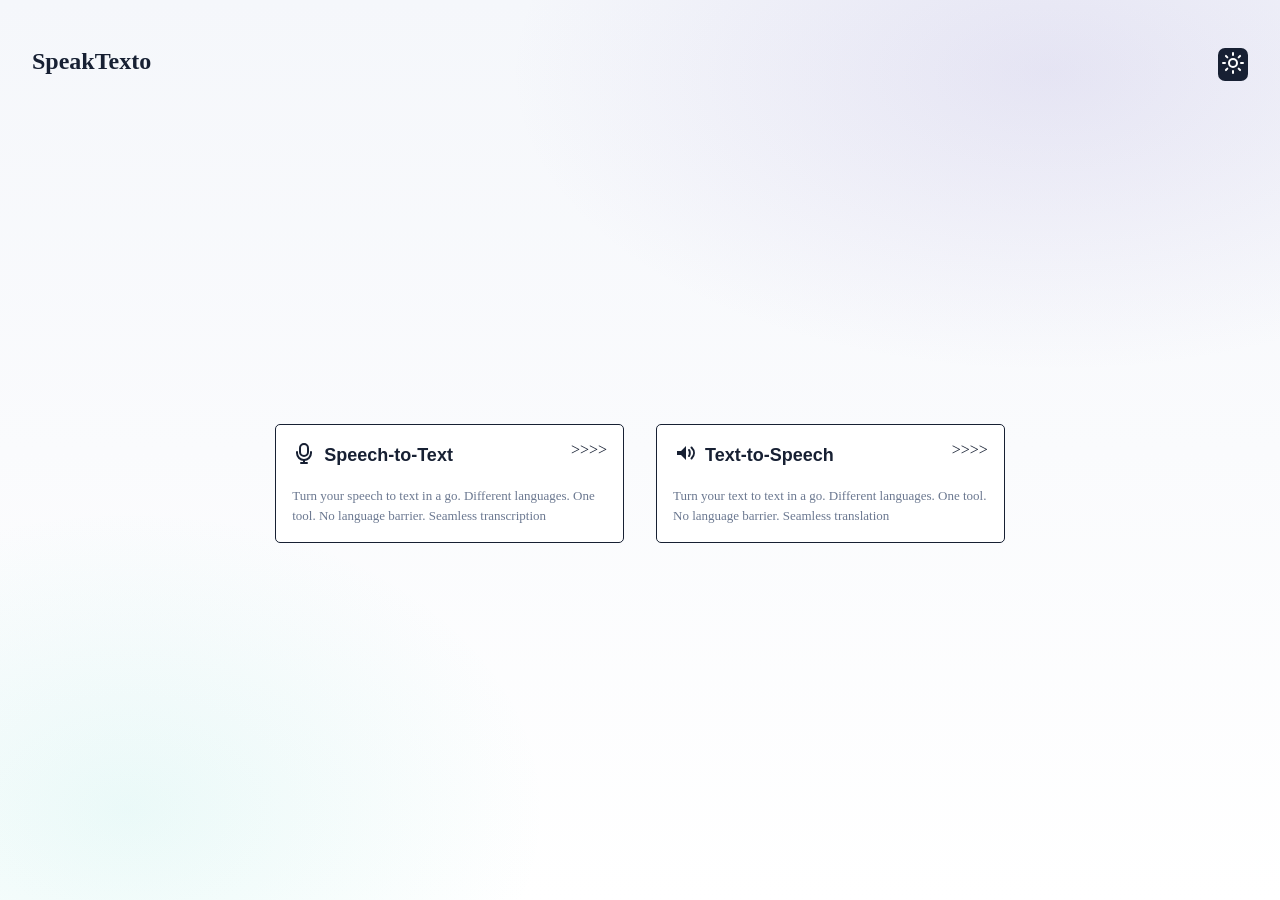
<file: index.html>
<!DOCTYPE html>
<html>

<head>
  <meta charset="UTF-8">
  <meta name="viewport" content="width=device-width, initial-scale=1">
  <title>SpeeakTexto</title>
  <link rel="stylesheet" href="css/style.css">
    <script src="js/script.js" defer></script>
    <link rel="shortcut icon" href="microphone.svg"  />
</head>

<body>
  
  <nav>
  <h1>SpeakTexto</h1>
  <button class="theme__toggler">
<svg class="icon">
  <use href="icon.svg#icon-moon"></use>
</svg>
  </button>
  </nav>


  
  <div class="features">
    
    <a class="feature" href="/speech2text.html" _blank>
<div class="top">
        <h3><span><svg class="icon">
            <use href="icon.svg#icon-voice"></use>
          </svg></span> Speech-to-Text</h3>
          
          <span>>>>></span>
</div>
      <p>Turn your speech to text in a go. Different languages. One tool. No language barrier. Seamless transcription</p>
    </a>
    
        <a class="feature" href="/text2speech.html" _blank>
<div class="top">
        <h3><span><svg class="icon">
            <use href="icon.svg#icon-audio"></use>
          </svg>
        </span> Text-to-Speech</h3>
        <span>>>>></span>
</div>
      <p>Turn your text to text in a go. Different languages. One tool. No language barrier. Seamless translation</p>
    </a>
  </div>
</body>

</html>
</file>
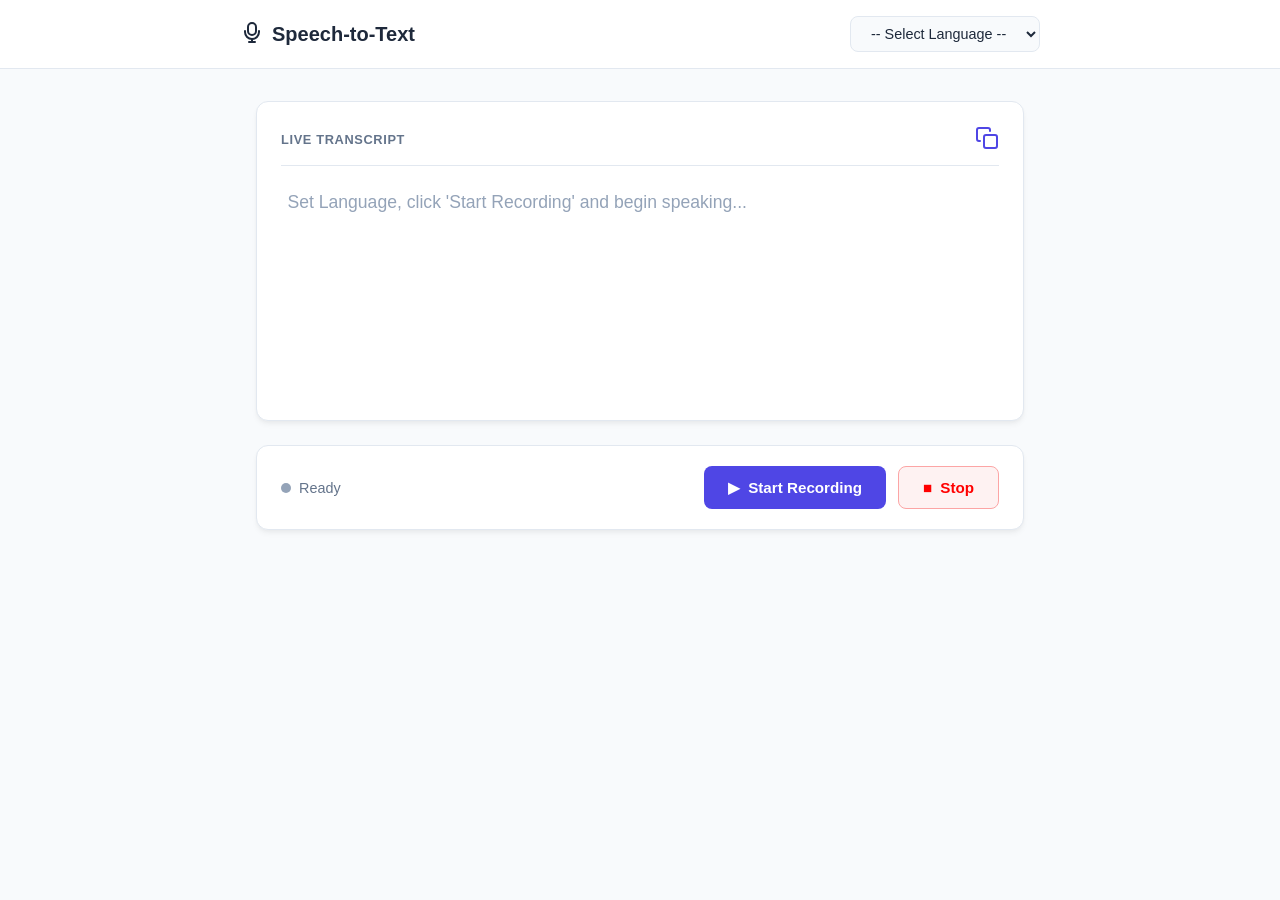
<file: speech2text.html>
<!DOCTYPE html>
<html>

<head>
  <meta charset="UTF-8">
  <meta name="viewport" content="width=device-width, initial-scale=1">
  <title>Speech-to-Text</title>
    <link rel="stylesheet" href="css/speech2text.css">
    <script src="js/speech2text.js" defer></script>
</head>

<body>
    

  <p class="error_bg">
<svg class="icon" width="20" height="20">
  <use href="icon.svg#icon-error"></use>
</svg>Error: <span class="error_text"></span></p>
    <header class="app-header">
        <div class="header-container">
            <div class="brand">
                <span class="mic-icon">
                    <svg class="icon">
    <use href="icon.svg#icon-voice"></use>
</svg>
                </span>
                <h1>Speech-to-Text</h1>
            </div>
            <div class="language-selector">
                <select id="languageSelect" class="styled-select">
                    <option value="">-- Select Language --</option>
                      <option value="ar-SA">Arabic</option>
                      <option value="ha-NG">Hausa (Nigeria)</option>
                     <option value="yo-NG">Yoruba (Nigeria)</option>
    <option value="en-NG">English (Nigeria)</option>
    <option value="en-GB">English (British)</option>
    <option value="en-EN">English (US)</option>
    <option value="fr-FR">French</option>
                </select>
            </div>
        </div>
    </header>

    <main class="main-container">
        
        <section class="transcript-card">
            <div class="card-header">
                <span class="card-title">Live Transcript</span>
                <button id="copyBtn" class="secondary-btn">
                        <svg class="icon" width="20" height="20">
  <use href="icon.svg#icon-copy"></use>
</svg>

                </button>
            </div>
            <textarea 
                id="transcriptOutput" 
                class="transcript-area" 
                placeholder="Set Language, click 'Start Recording' and begin speaking..."
            ></textarea>
        </section>

        <section class="controls-card">
            <div class="status-indicator">
                <span id="statusDot" class="dot"></span>
                <span id="statusText" class="status-label">Ready</span>
            </div>

            <div class="button-group">
                <button onclick="startSpeech()" id="startBtn" class="btn btn-primary">
                    <span class="btn-icon">▶</span> Start Recording
                </button>
                <button onclick="stopSpeech()" id="stopBtn" class="btn btn-danger">
                    <span class="btn-icon">■</span> Stop
                </button>
            </div>
        </section>

    </main>
</body>

</html>
</file>
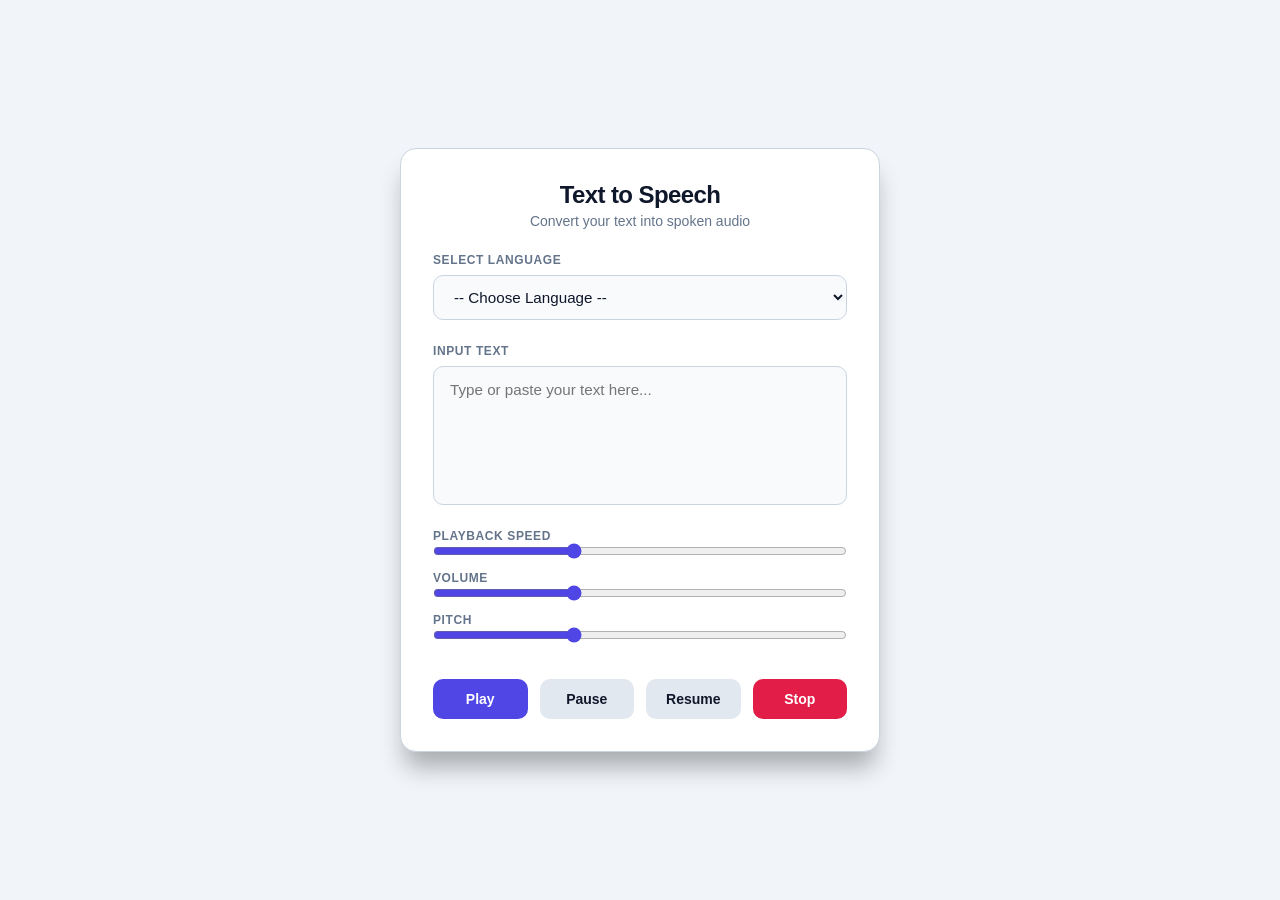
<file: text2speech.html>
<!DOCTYPE html>
<html lang="en">
<head>
  <meta charset="UTF-8">
  <meta name="viewport" content="width=device-width, initial-scale=1.0">
  <title>Text to Speech</title>
  <script src="js/text2speech.js" defer></script>
  <link rel="stylesheet" href="css/text2speech.css">
</head>
<body>

  <p class="error_bg">
<svg class="icon" width="20" height="20">
  <use href="icon.svg#icon-error"></use>
</svg>Error: <span class="error_text"></span></p>
  <main class="container">
    
    <header class="header">
      <h1>Text to Speech</h1>
      <p>Convert your text into spoken audio</p>
    </header>

    <div class="field-group">
      <label for="languageSelect">Select Language</label>
      <select id="languageSelect">
        <option value="">-- Choose Language --</option>
        <option value="ar_SA">Arabic</option>
        <option value="ha_NG">Hausa (Nigeria)</option>
        <option value="yo_NG">Yoruba (Nigeria)</option>
        <option value="en_NG">English (Nigeria)</option>
        <option value="en_GB">English (British)</option>
        <option value="en_US">English (US)</option>
        <option value="fr_FR">French</option>
      </select>
    </div>

    <div class="field-group">
      <label for="textInput">Input Text</label>
      <textarea id="textInput" rows="5" placeholder="Type or paste your text here..."></textarea>
    </div>

    <div class="field-group">
<div class="range__ctrl">
        <div class="slider-header playback-range">
        <label for="pace">Playback Speed</label>
      </div>
      <input type="range" id="pace" min="0.5" max="2" step="0.1" value="1">
</div>

<div class="range__ctrl">
        <div class="slider-header volume-range">
        <label for="pace">Volume</label>
      </div>
      <input type="range" id="pace" min="0.5" max="2" step="0.1" value="1">
</div>

<div class="range__ctrl">
  <div class="slider-header pitch-range">
    <label for="pace">Pitch</label>
  </div>
  <input type="range" id="pace" min="0.5" max="2" step="0.1" value="1">
</div>
    </div>

    <div class="controls">
      <button id="playBtn" class="btn btn-primary">Play</button>
      <button id="pauseBtn" class="btn btn-secondary">Pause</button>
      <button id="continueBtn" class="btn btn-secondary">Resume</button>
      <button id="stopBtn" class="btn btn-danger">Stop</button>
    </div>

  </main>

</body>
</html>
</file>
<file: css/style.css>
:root {
  /* Backgrounds */
  --bg-0: #F5F7FB;        /* Main background */
  --bg-1: #FFFFFF;        /* Secondary background */

  /* Panels / Cards */
  --panel: #FFFFFF;       /* Cards, sidebar, editor panels */
  --panel-hover: #F0F4FA; /* Hover state */

  /* Borders / Lines */
  --line: #DCE3EE;

  /* Text */
  --ink: #172033;         /* Primary text */
  --ink-dim: #6B7890;     /* Secondary / muted text */
}


[data-theme = "dark"]{
    --bg-0:#080D18;
    --bg-1:#0E1626;
    --panel:#111B2E;
    --panel-hover:#152036;
    --line:#243352;
    --ink:#DCE3F2;
    --ink-dim:#8695B3;
  }
  
  *{
    margin: 0;
    padding: 0;
    text-decoration: none;
    box-sizing: border-box;
  }
  
  body{
    background:
      radial-gradient(ellipse 900px 500px at 82% 8%, rgba(142,127,203,0.16), transparent 60%),
      radial-gradient(ellipse 700px 500px at 10% 90%, rgba(63,207,192,0.10), transparent 60%),
      linear-gradient(180deg, var(--bg-0), var(--bg-1));
      background-repeat: no-repeat;
      height: 100vh;
    padding: 3rem 2rem;
    
  }
  
  .icon {
  width: 24px;
  height: 24px;
  display: inline-flex;
  color: currentColor;
}

.theme__toggler{
  padding: .2rem;
  border-radius: 7px;
  border: none;
  background: var(--ink);
  color: var(--panel);
}
  
  nav{
    display: flex;
    justify-content: space-between;
  }
  
  button:active{
    transform: translateY(-3px);
    box-shadow: 0 3px 3px #00000042;
  }
  
  h1{
    color: var(--ink);
    
  }
  
  .features{
    margin-top: 3rem;
    
    display: flex;
    gap: 1rem;
    flex-direction: column;
    align-items: flex-start;
  
  }
  
  .feature{
    background: var(--panel);
    padding: 1rem;
display:flex;
gap: 1rem;
flex-direction:column;
text-align: left;
width: 100%;
border-radius: 5px;
border: 1px solid var(--ink);
color: var(--ink);

.top{
  display: flex;
  justify-content: space-between;
}
}
  .feature h3{
    font-family:'Space Grotesk',sans-serif;
    font-size:18px;
    font-weight:700;
    margin:0;
    display: flex;
    gap: .5rem;
    align-items: center;
    
  }
  .feature p{
    font-size:13px;
    line-height:1.55;
    color:var(--ink-dim);
    margin:0;
    flex:1;
  }
  
  
  @media screen and ( min-width: 760px) {
    body{
      
    }
    
    .features{
      flex-direction: row;
      gap: 2rem;
      height: 100%;
      align-items: center;
      width: 60%;
      margin: 0 auto;
    }
  }
</file>
<file: css/speech2text.css>
:root {
    --bg-color: #f8fafc;
    --card-bg: #ffffff;
    --text-primary: #1e293b;
    --text-secondary: #64748b;
    --border-color: #e2e8f0;
    
    --primary-color: #4f46e5;
    --primary-hover: #4338ca;
    
    --danger-color: #FF0000;
    
    --danger-bg: #fef2f2;
    --danger-hover: #fee2e2;

    --status-ready: #94a3b8;
    --status-recording: #22c55e;
    
    --radius: 12px;
    --shadow: 0 4px 6px -1px rgba(0, 0, 0, 0.05), 0 2px 4px -1px rgba(0, 0, 0, 0.03);
}


[data-theme = "dark"] {
    /* Backgrounds */
    --bg-color: #080D18;
    --card-bg: #111B2E;

    /* Text */
    --text-primary: #DCE3F2;
    --text-secondary: #8695B3;

    /* Border */
    --border-color: #243352;

    /* Primary */
    --primary-color: #4F46E5;
    --primary-hover: #4338CA;

    /* Danger */
    --danger-color: #EF4444;
    --danger-bg: #2A1518;
    --danger-hover: #3A1B20;

    /* Status */
    --status-ready: #8695B3;
    --status-recording: #22C55E;

    /* Shape */
    --radius: 12px;

    /* Shadow */
    --shadow:
        0 4px 6px -1px rgba(0, 0, 0, 0.25),
        0 2px 4px -1px rgba(0, 0, 0, 0.15);
}

* {
    box-sizing: border-box;
    margin: 0;
    padding: 0;
    font-family: -apple-system, BlinkMacSystemFont, "Segoe UI", Roboto, Helvetica, Arial, sans-serif;
}

body {
    background-color: var(--bg-color);
    color: var(--text-primary);
    min-height: 100vh;
    display: flex;
    flex-direction: column;
    
}

.error_bg{
    background: var(--danger-bg);
    border-left: 3px var(--danger-color) solid;
    border-radius: 5px 0 0 5px;
    padding: 1rem;
    width: fit-content;
    display: flex;
    align-items: center;
    gap: .3rem;
    position: absolute;
    z-index: 99;
    right: 0;
    top: -10%;
    transition: 1s;
    
    span{
        color: var(--danger-color);
    }
}

.error_bg.active{
top: 5%;
}

/* --- Header Section --- */
.app-header {
    background-color: var(--card-bg);
    border-bottom: 1px solid var(--border-color);
    padding: 1rem 1.5rem;
}

.header-container {
    max-width: 800px;
    margin: 0 auto;
    display: flex;
    justify-content: space-between;
    align-items: center;
}

.brand {
    display: flex;
    align-items: center;
    gap: 0.5rem;
}

  .icon {
  width: 24px;
  height: 24px;
  display: inline-flex;
  color: currentColor;
}

.brand h1 {
    font-size: 1.25rem;
    font-weight: 700;
}

.styled-select {
    padding: 0.5rem 1rem;
    border-radius: 8px;
    border: 1px solid var(--border-color);
    background-color: var(--bg-color);
    color: var(--text-primary);
    font-size: 0.9rem;
    cursor: pointer;
    outline: none;
}

.styled-select:focus {
    border-color: var(--primary-color);
}

.styled-select.danger{
border-color: var(--danger-color);
border-width: 3px;
}

/* --- Main Layout --- */
.main-container {
    max-width: 800px;
    width: 100%;
    margin: 2rem auto;
    padding: 0 1rem;
    display: flex;
    flex-direction: column;
    gap: 1.5rem;
    flex: 1;
}

/* --- Transcript Box --- */
.transcript-card {
    background-color: var(--card-bg);
    border: 1px solid var(--border-color);
    border-radius: var(--radius);
    box-shadow: var(--shadow);
    padding: 1.5rem;
    display: flex;
    flex-direction: column;
    min-height: 320px;
}

.card-header {
    display: flex;
    justify-content: space-between;
    align-items: center;
    margin-bottom: 1rem;
    padding-bottom: 0.75rem;
    border-bottom: 1px solid var(--border-color);
}

.card-title {
    font-size: 0.8rem;
    font-weight: 600;
    text-transform: uppercase;
    letter-spacing: 0.05em;
    color: var(--text-secondary);
}

.secondary-btn {
    background: none;
    border: none;
    color: var(--primary-color);
    font-weight: 500;
    font-size: 0.85rem;
    cursor: pointer;
}

.secondary-btn:hover {
    text-decoration: underline;
}

.transcript-area {
    width: 100%;
    flex: 1;
    border: none;
    outline: none;
    resize: none;
    font-size: 1.1rem;
    line-height: 1.6;
    background: var(--card-bg);
    color: var(--text-primary);
    padding: .4rem;
    border-radius: 5px;
}

.transcript-area::placeholder {
    color: #94a3b8;
}

/* --- Controls Card --- */
.controls-card {
    background-color: var(--card-bg);
    border: 1px solid var(--border-color);
    border-radius: var(--radius);
    box-shadow: var(--shadow);
    padding: 1.25rem 1.5rem;
    display: flex;
    justify-content: space-between;
    align-items: center;
    flex-wrap: wrap;
    gap: 1rem;
}

.status-indicator {
    display: flex;
    align-items: center;
    gap: 0.5rem;
}

.dot {
    width: 10px;
    height: 10px;
    border-radius: 50%;
    background-color: var(--status-ready);
}

/* Active class to toggle during recording via JS */
.dot.active {
    background-color: var(--status-recording);
    box-shadow: 0 0 8px var(--status-recording);
}

.status-label {
    font-size: 0.9rem;
    color: var(--text-secondary);
    font-weight: 500;
}

/* --- Buttons --- */
.button-group {
    display: flex;
    gap: 0.75rem;
}

#startBtn.active{
    background: var(--status-recording);
}

.btn {
    padding: 0.75rem 1.5rem;
    font-size: 0.95rem;
    font-weight: 600;
    border-radius: 8px;
    border: none;
    cursor: pointer;
    display: flex;
    align-items: center;
    gap: 0.5rem;
    transition: all 0.2s ease;
}

.btn-primary {
    background-color: var(--primary-color);
    color: #ffffff;
}

.btn-primary:hover {
    background-color: var(--primary-hover);
}

.btn-danger {
    background-color: var(--danger-bg);
    color: var(--danger-color);
    border: 1px solid #fca5a5;
}

.btn-danger:hover {
    background-color: var(--danger-hover);
}

.btn:active {
    transform: scale(0.98);
}
</file>
<file: css/text2speech.css>
/* CSS Reset & Variables */
    * {
      box-sizing: border-box;
      margin: 0;
      padding: 0;
      font-family: -apple-system, BlinkMacSystemFont, "Segoe UI", Roboto, Helvetica, Arial, sans-serif;
    }
    :root {
      --bg-color: #f1f5f9;          /* Light grayish-blue background */
      --card-bg: #ffffff;           /* Crisp white card container */
      --input-bg: #f8fafc;          /* Very light background for inputs */
      --border-color: #cbd5e1;      /* Soft light gray border */
      --text-main: #0f172a;         /* Dark navy for high contrast reading */
      --text-muted: #64748b;       /* Muted slate gray for labels */
      --primary: #4f46e5;          /* Indigo accent */
      --primary-hover: #4338ca;    
      --danger: #e11d48;           /* Crimson red for stop */
      --danger-hover: #be123c;    
      --btn-secondary: #e2e8f0;     /* Light slate for secondary buttons */
      --btn-secondary-hover: #cbd5e1;
      --shadow: 0 10px 25px -5px rgba(0, 0, 0, 0.05), 0 8px 10px -6px rgba(0, 0, 0, 0.05);
    }

    [data-theme = "dark"] {
      --bg-color: #0f172a;
      --card-bg: #1e293b;
      --input-bg: #0f172a;
      --border-color: #334155;
      --text-main: #f8fafc;
      --text-muted: #94a3b8;
      --primary: #6366f1;
      --primary-hover: #4f46e5;
      --danger: #e11d48;
      --danger-hover: #be123c;
      --btn-secondary: #334155;
      --btn-secondary-hover: #475569;
    }

    body {
      background-color: var(--bg-color);
      color: var(--text-main);
      min-height: 100vh;
      display: flex;
      align-items: center;
      justify-content: center;
      padding: 1.5rem;
    }

    /* Card Layout */
    .container {
      width: 100%;
      max-width: 480px;
      background-color: var(--card-bg);
      border: 1px solid var(--border-color);
      border-radius: 16px;
      padding: 2rem;
      box-shadow: 0 20px 25px -5px rgba(0, 0, 0, 0.3);
      display: flex;
      flex-direction: column;
      gap: 1.5rem;
    }
    
    .error_bg{
    background: var(--card-bg);
    border-left: 3px var(--danger) solid;
    border-radius: 5px 0 0 5px;
    padding: 1rem;
    width: fit-content;
    display: flex;
    align-items: center;
    gap: .3rem;
    position: absolute;
    z-index: 99;
    right: 0;
    top: -10%;
    transition: 1s;
    
    span{
        color: var(--text-main);
    }
}

.error_bg.active{
top: 5%;
}


    /* Header */
    .header {
      text-align: center;
    }

    .header h1 {
      font-size: 1.5rem;
      font-weight: 700;
      letter-spacing: -0.025em;
      margin-bottom: 0.25rem;
    }

    .header p {
      font-size: 0.875rem;
      color: var(--text-muted);
    }

    /* Form Fields */
    .field-group {
      display: flex;
      flex-direction: column;
      gap: 0.5rem;
    }

    label {
      font-size: 0.75rem;
      font-weight: 600;
      text-transform: uppercase;
      letter-spacing: 0.05em;
      color: var(--text-muted);
    }

    select,
    textarea {
      width: 100%;
      background-color: var(--input-bg);
      border: 1px solid var(--border-color);
      color: var(--text-main);
      border-radius: 10px;
      padding: 0.75rem 1rem;
      font-size: 0.95rem;
      outline: none;
      transition: border-color 0.2s, box-shadow 0.2s;
    }

    select:focus,
    textarea:focus {
      border-color: var(--primary);
      box-shadow: 0 0 0 3px rgba(99, 102, 241, 0.2);
    }

    textarea {
      resize: none;
      line-height: 1.5;
    }

    /* Speed Slider */
    .slider-header {
      display: flex;
      justify-content: space-between;
      align-items: center;
    }

    input[type="range"] {
      width: 100%;
      accent-color: var(--primary);
      cursor: pointer;
    }

    /* Controls Grid */
    .controls {
      display: grid;
      grid-template-columns: repeat(2, 1fr);
      gap: 0.75rem;
      padding-top: 0.5rem;
    }

    @media (min-width: 480px) {
      .controls {
        grid-template-columns: repeat(4, 1fr);
      }
    }

    .btn {
      border: none;
      border-radius: 10px;
      padding: 0.75rem 1rem;
      font-size: 0.875rem;
      font-weight: 600;
      cursor: pointer;
      transition: background-color 0.2s, transform 0.1s;
      display: flex;
      align-items: center;
      justify-content: center;
      gap: 0.5rem;
    }

    .btn:active {
      transform: scale(0.97);
    }

    .btn-primary {
      background-color: var(--primary);
      color: #ffffff;
    }

    .btn-primary:hover {
      background-color: var(--primary-hover);
    }

    .btn-secondary {
      background-color: var(--btn-secondary);
      color: var(--text-main);
    }

    .btn-secondary:hover {
      background-color: var(--btn-secondary-hover);
    }

    .btn-danger {
      background-color: var(--danger);
      color: #ffffff;
    }

    .btn-danger:hover {
      background-color: var(--danger-hover);
    }
</file>
